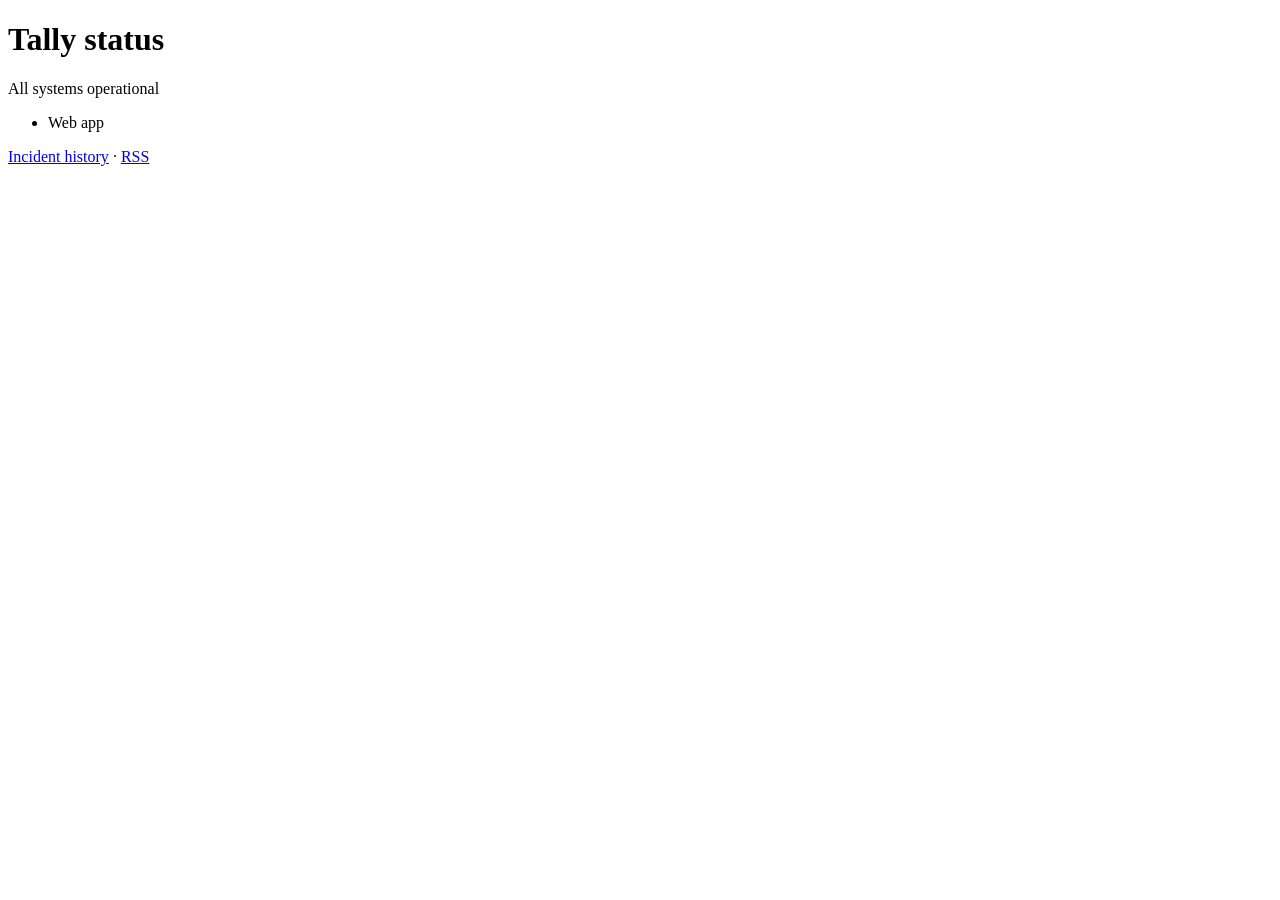
<file: status/index.html>
<!doctype html><html lang="en"><head><meta charset="utf-8"><title>Tally status</title>
<link rel="alternate" type="application/rss+xml" title="Tally status" href="feed.xml"></head>
<body><h1>Tally status</h1><p id="overall">Loading…</p><ul id="checks"></ul>
<p><a href="history.html">Incident history</a> · <a href="feed.xml">RSS</a></p>
<script>fetch("data/checks.json").then(r=>r.json()).then(d=>{document.getElementById("overall").textContent="All systems operational";
for(const c of d.checks){const li=document.createElement("li");li.textContent=c.name;document.getElementById("checks").append(li);}});</script>
</body></html>
</file>
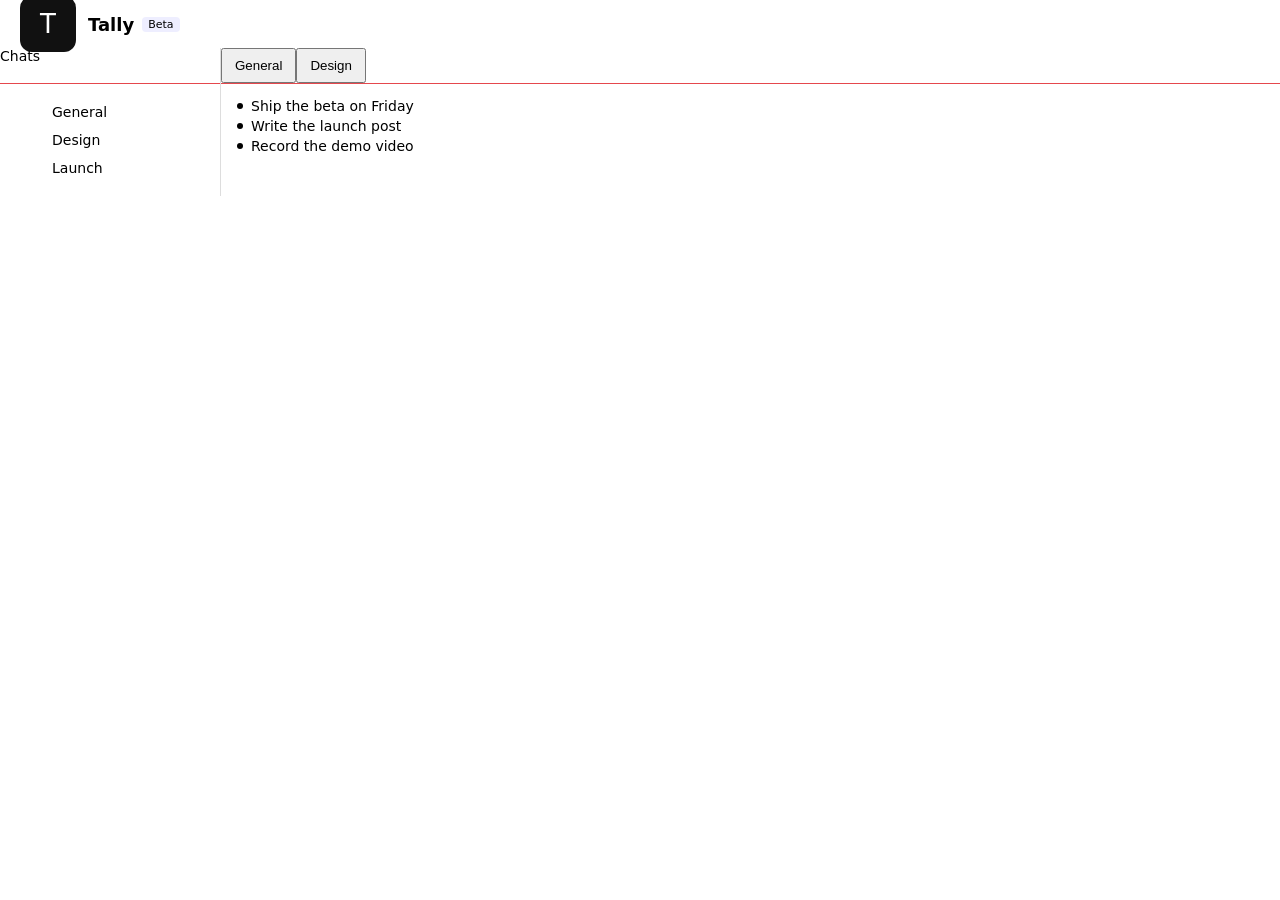
<file: web/index.html>
<!doctype html>
<html lang="en">
  <head>
    <meta charset="utf-8" />
    <title>Tally</title>
    <link rel="stylesheet" href="styles/base.css" />
    <link rel="stylesheet" href="styles/header.css" />
    <link rel="stylesheet" href="styles/sidebar.css" />
    <link rel="stylesheet" href="styles/conversation.css" />
    <link rel="stylesheet" href="styles/density.css" />
  </head>
  <body class="density-regular">
    <header class="app-header">
      <img class="app-logo" src="../assets/logo.svg" alt="" />
      <h1 class="app-title">Tally</h1>
      <span class="header-badge">Beta</span>
    </header>
    <div class="app-body">
      <nav class="sidebar">
        <div class="sidebar-header">Chats</div>
        <ul class="sidebar-list">
          <li class="sidebar-item">
            General
          </li>
          <li class="sidebar-item">Design</li>
          <li class="sidebar-item">Launch</li>
        </ul>
      </nav>
      <main class="main">
        <div class="tab-strip">
          <button class="tab tab--active">General</button>
          <button class="tab">Design</button>
        </div>
        <ul class="cv-list">
          <li class="cv-li"><span class="cv-li__bullet"></span><span class="cv-li__text">Ship the beta on Friday</span></li>
          <li class="cv-li"><span class="cv-li__bullet"></span><span class="cv-li__text">Write the launch post</span></li>
          <li class="cv-li"><span class="cv-li__bullet"></span><span class="cv-li__text">Record the demo video</span></li>
        </ul>
      </main>
    </div>
    <script type="module" src="src/settings.js"></script>
    <script type="module" src="src/update.js"></script>
  </body>
</html>
</file>
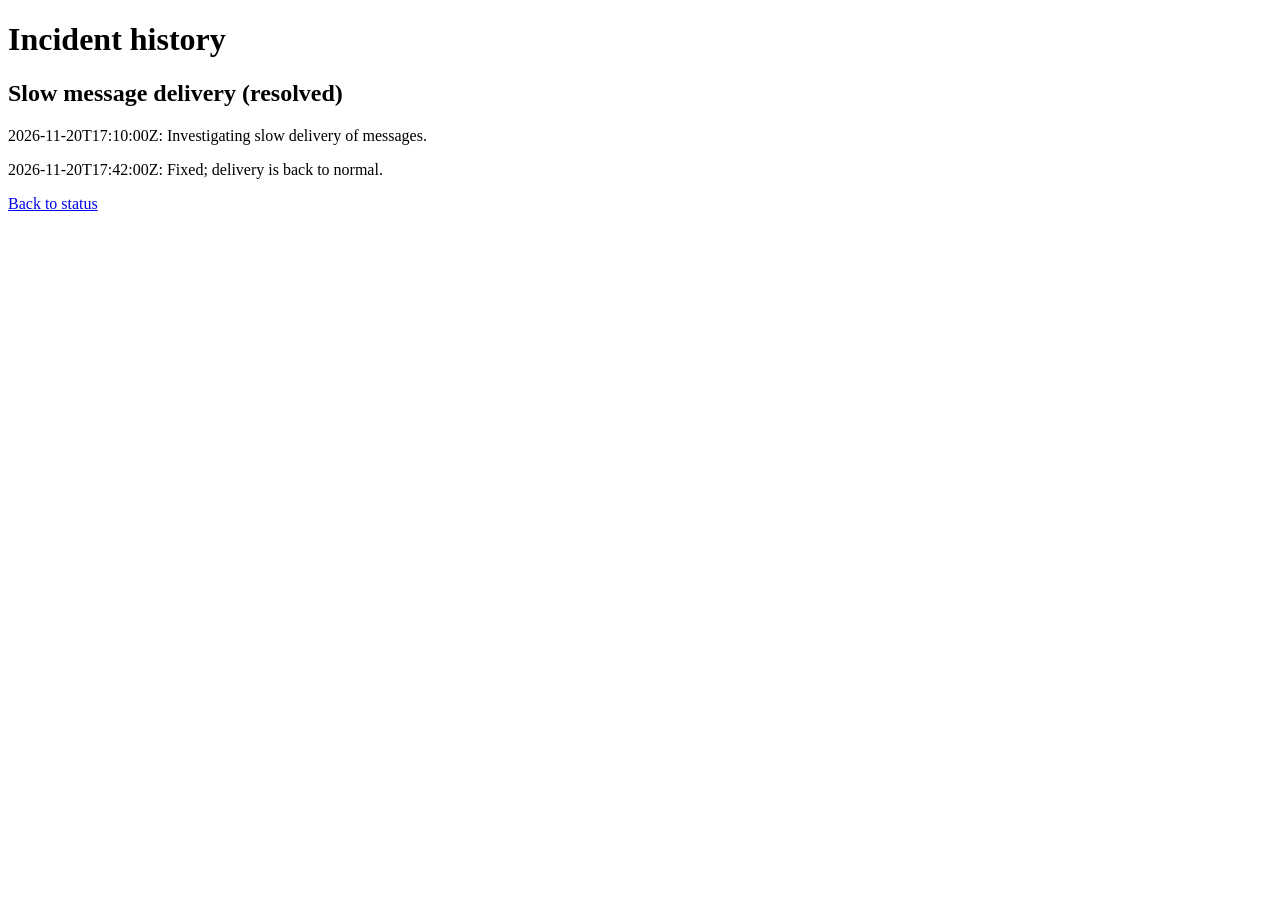
<file: status/history.html>
<!doctype html><html lang="en"><head><meta charset="utf-8"><title>Tally incident history</title>
<link rel="alternate" type="application/rss+xml" href="feed.xml"></head>
<body><h1>Incident history</h1><div id="list"></div><p><a href="index.html">Back to status</a></p>
<script>fetch("data/incidents.json").then(r=>r.json()).then(list=>{const el=document.getElementById("list");
for(const i of list){const s=document.createElement("section");s.id=i.id;const h=document.createElement("h2");h.textContent=i.title+" ("+i.status+")";s.append(h);
for(const u of i.updates){const p=document.createElement("p");p.textContent=u.at+": "+u.text;s.append(p);}el.append(s);}});</script>
</body></html>
</file>
<file: web/styles/base.css>
:root {
  --chat-font-size: 14px;
  --line: #e5484d;
}
body {
  margin: 0;
  font-family: system-ui, sans-serif;
  font-size: var(--chat-font-size);
}
.app-body {
  display: flex;
}
.main {
  flex: 1;
}
</file>
<file: web/styles/header.css>
.app-header {
  display: flex;
  align-items: center;
  height: 48px;
  padding: 0 16px;
  gap: 8px;
}
.app-title {
  font-size: 18px;
  margin: 0;
}
/* The badge next to the title. */
.header-badge {
  line-height: 1;
  padding: 2px 6px;
  border-radius: 4px;
  background: #eef;
  font-size: 11px;
}
</file>
<file: web/styles/sidebar.css>
.sidebar {
  width: 220px;
  border-right: 1px solid #ddd;
}
.sidebar-item {
  position: relative;
  padding: 6px 12px;
  list-style: none;
}
/* A pulsing dot on a chat that is live. */
.sidebar-live-indicator {
  position: absolute;
  right: 12px;
  top: 50%;
  width: 8px;
  height: 8px;
  border-radius: 50%;
  background: #30a46c;
  animation: pulse 1.2s infinite;
}
@keyframes pulse {
  50% {
    opacity: 0.3;
  }
}
/* Tabs use the same spacing as the sidebar items. */
.tab-strip {
  display: flex;
  gap: 0;
}
.tab {
  margin: 0;
  padding: 6px 12px;
}
</file>
<file: web/styles/conversation.css>
.cv-list {
  margin: 0;
  padding: 12px 16px;
}
.cv-li {
  display: flex;
  align-items: flex-start;
  gap: 8px;
  list-style: none;
  line-height: 20px;
}
/* The bullet of each line. */
.cv-li__bullet {
  flex: none;
  width: 6px;
  height: 6px;
  margin-top: 7px;
  border-radius: 50%;
  background: currentColor;
}
</file>
<file: web/styles/density.css>
/*
 * Density: how tight the chrome is. The sidebar header's bottom border (red) and the tab strip's bottom border (red)
 * should form one straight line at every density.
 */
.sidebar-header {
  box-sizing: border-box;
  height: var(--chrome-row-height);
  border-bottom: 1px solid var(--line);
}
.tab-strip {
  box-sizing: border-box;
  height: var(--chrome-row-height);
  border-bottom: 1px solid var(--line);
}
.density-compact {
  --chrome-row-height: 30px;
}
.density-regular {
  --chrome-row-height: 36px;
}
.density-roomy {
  --chrome-row-height: 46px;
}
</file>
